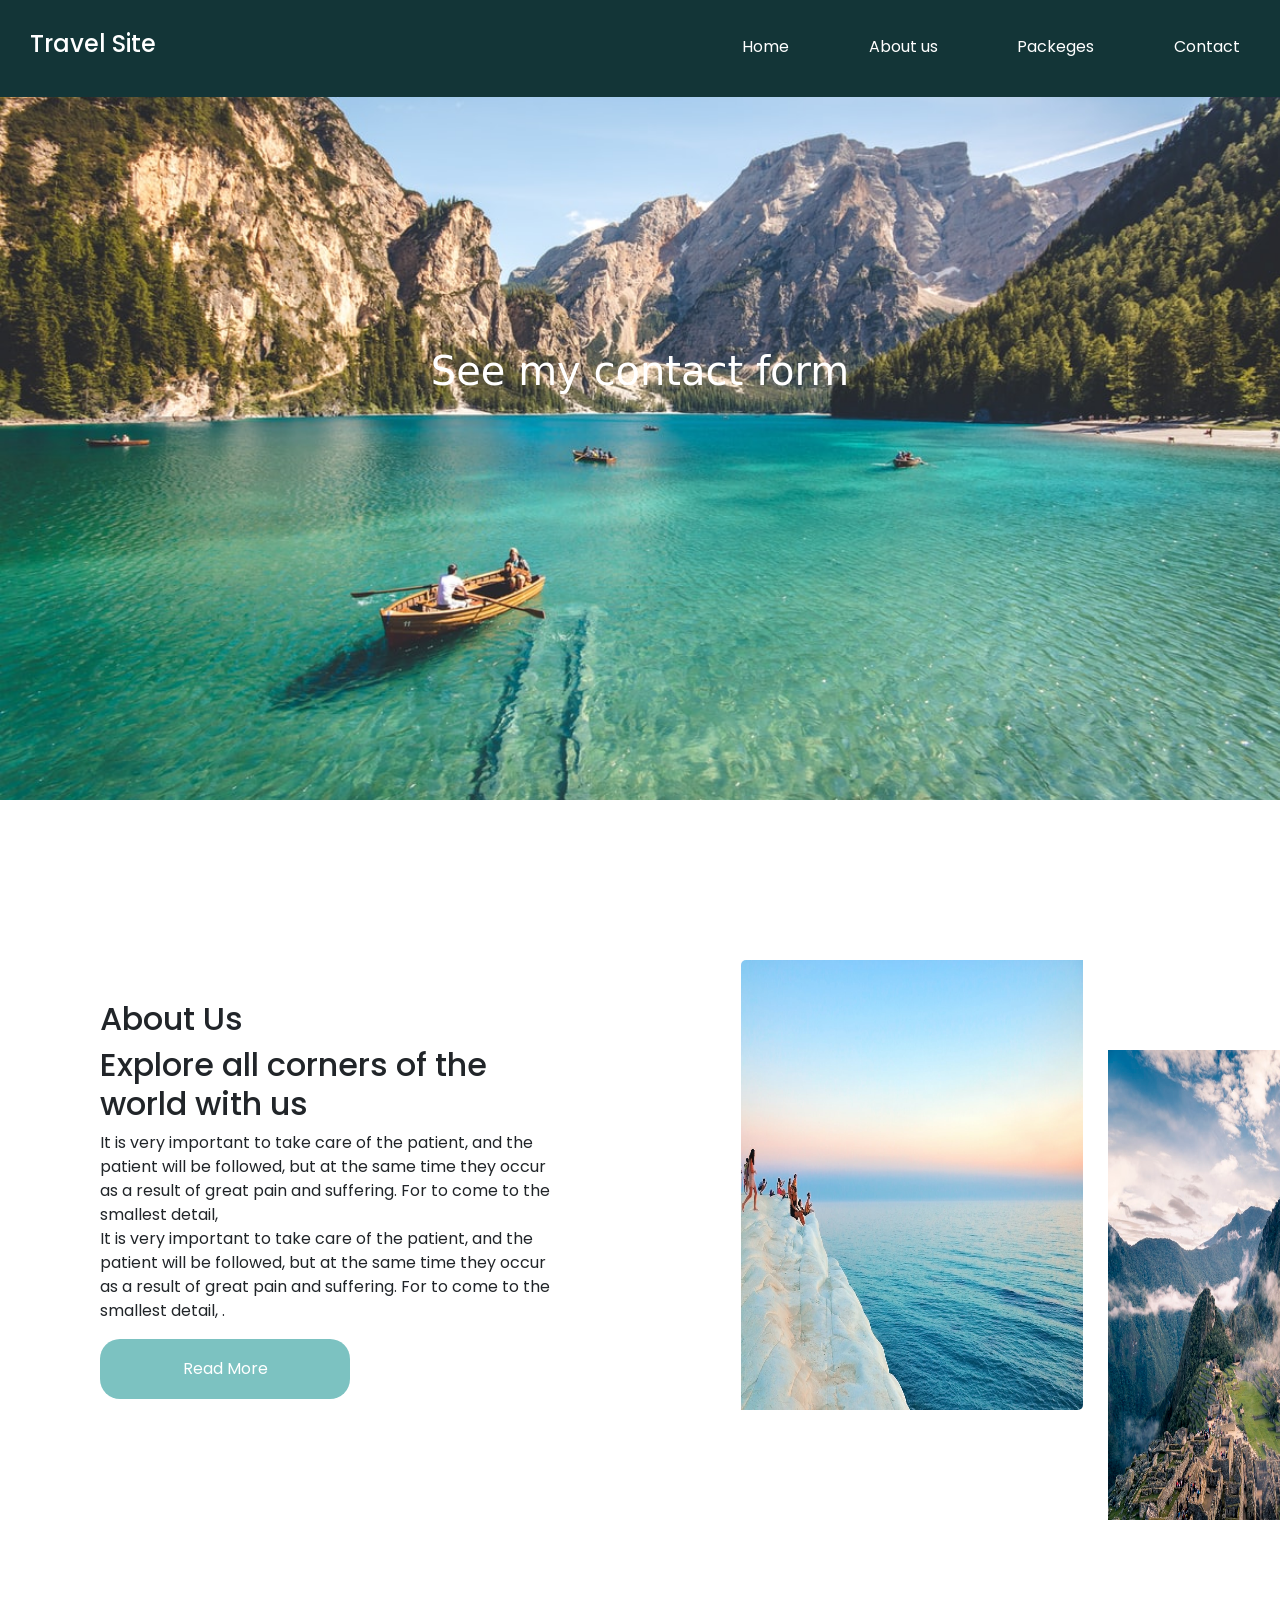
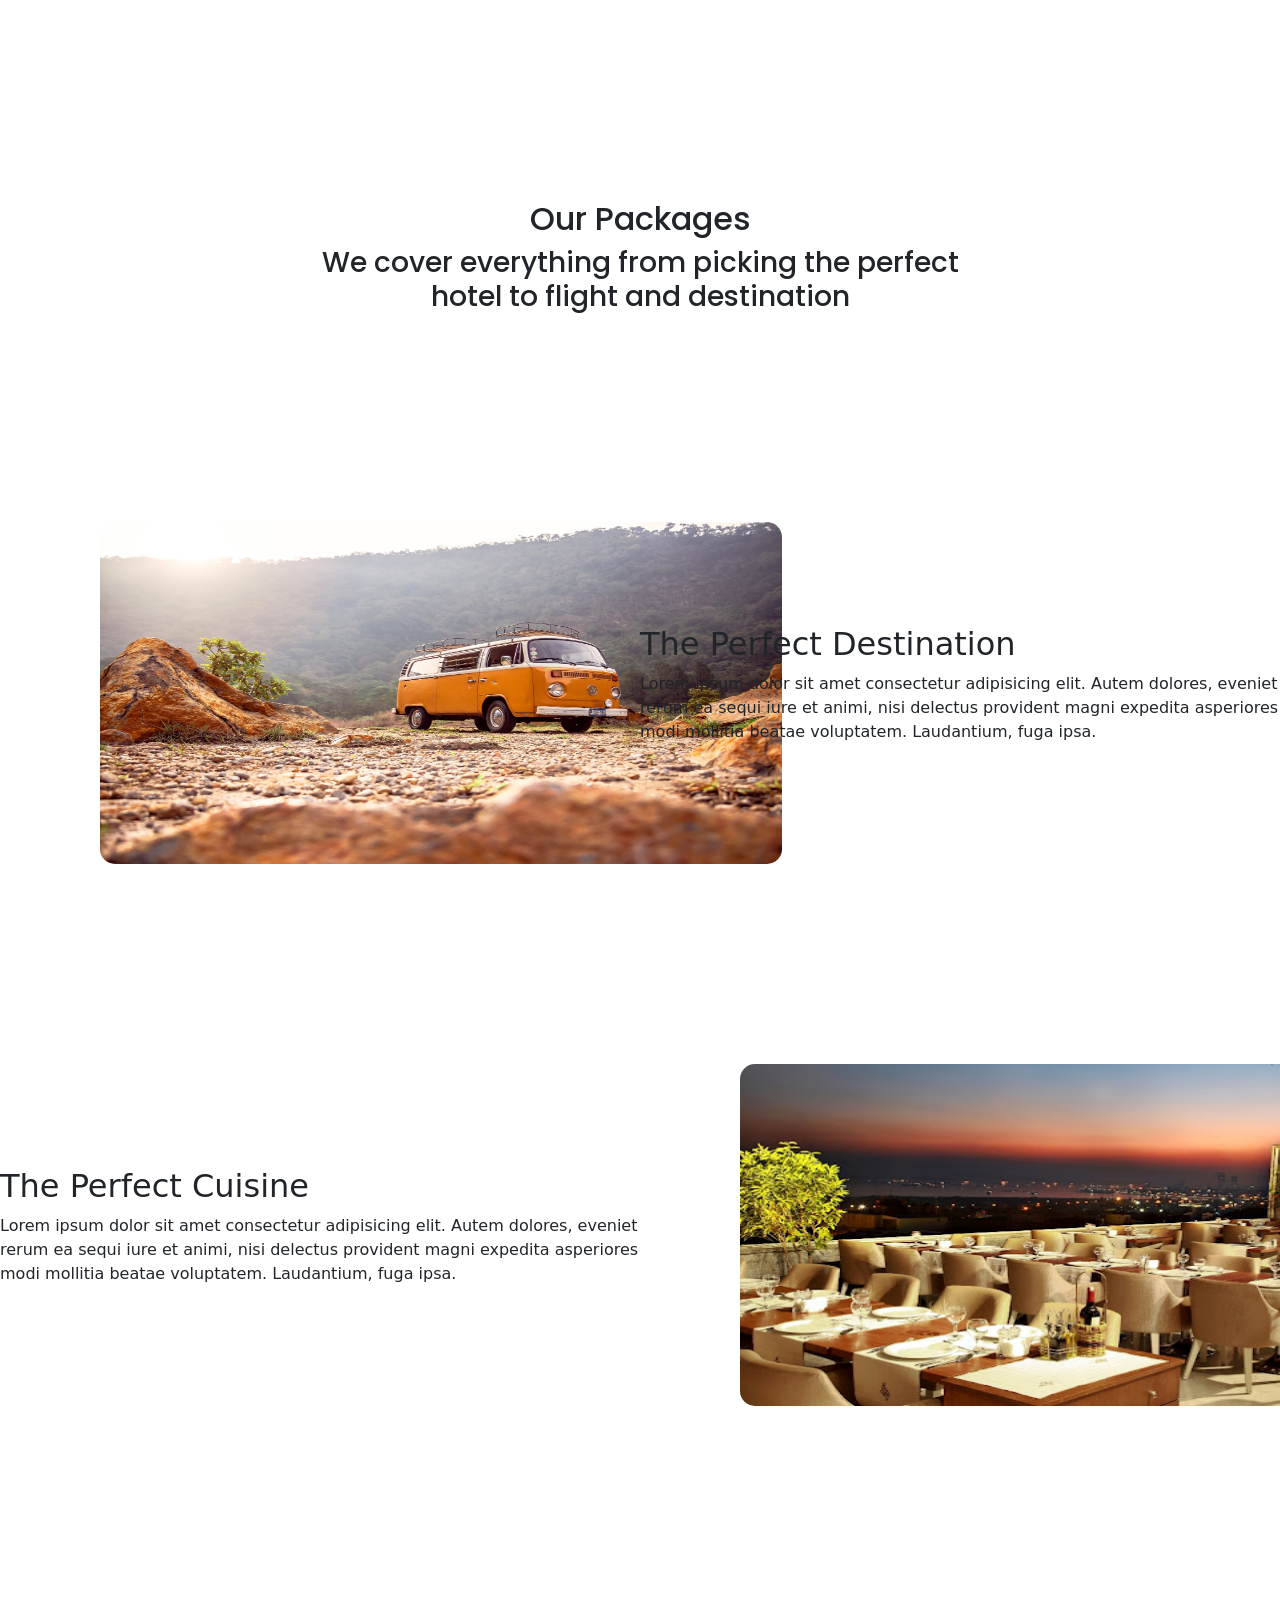
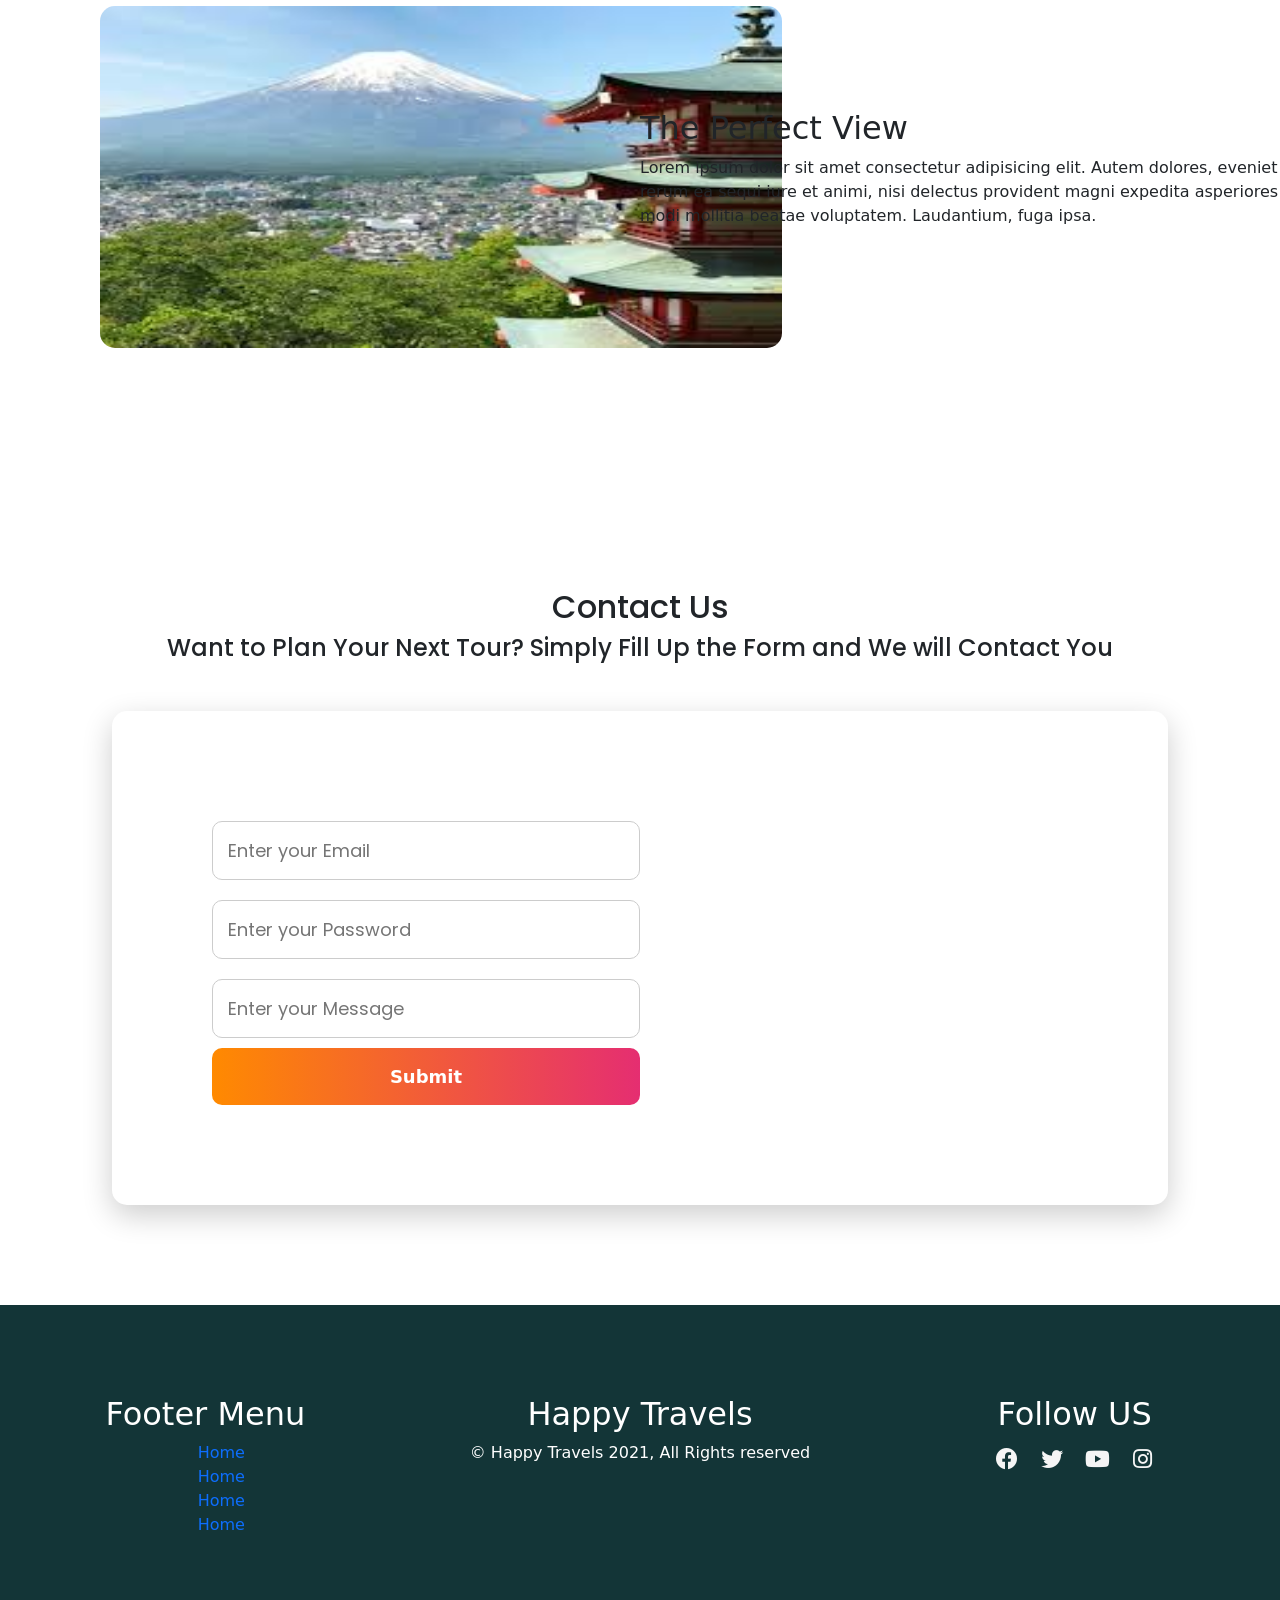
<file: index.html>
<!DOCTYPE html>
<html lang="en">

<head>
    <meta charset="UTF-8">
    <meta name="viewport" content="width=device-width, initial-scale=1.0">
    <title>Traveling world with us</title>
    <link rel="stylesheet" href="style.css">
    <link href="https://cdn.jsdelivr.net/npm/bootstrap@5.3.3/dist/css/bootstrap.min.css" rel="stylesheet"
        integrity="sha384-QWTKZyjpPEjISv5WaRU9OFeRpok6YctnYmDr5pNlyT2bRjXh0JMhjY6hW+ALEwIH" crossorigin="anonymous">
    <link href="https://fonts.googleapis.com/css2?family=Poppins:wght@400;500;600;700&display=swap" rel="stylesheet">
    <link rel="stylesheet" href="https://cdnjs.cloudflare.com/ajax/libs/font-awesome/5.15.4/css/all.min.css">

</head>

<body>

    <!---------------------------Header Area------------------->
    <header>
        <div class="heroArea">
            <div class="navigation">
                <div class="logoArea">
                    <h4>Travel Site</h4>
                </div>
                <div class="menu">
                    <nav>
                        <ul>
                            <li><a href="">Home</a></li>
                            <li><a href="">About us</a></li>
                            <li><a href="">Packeges</a></li>
                            <li><a href="">Contact</a></li>
                        </ul>
                    </nav>
                </div>
            </div>


            <!-- <img src="images/travels.jpg" alt="" srcset=""> -->
            <div class="heroContent">
                <h1>See my contact form</h1>
            </div>



        </div>

    </header>


    <!----------------------About Section ------------------>
    <section class="aboutArea">
        <div class="contentArea">
            <h2>About Us</h2>
            <h2>Explore all corners of
                the world with us</h2>
            <p>It is very important to take care of the patient, and the patient will be followed, but at the same time
                they occur as a result of great pain and suffering. For to come to the smallest detail, <br>

                It is very important to take care of the patient, and the patient will be followed, but at the same time
                they occur as a result of great pain and suffering. For to come to the smallest detail, .</p>
            <button class="aboutBtn">Read More</button>
        </div>
        <div class="imageArea">
            <img src="images/travels1.jpg" alt="" srcset="" class="img1">
            <img src="images/travels2.jpg" alt="" srcset="" class="img2">
        </div>

    </section>

    <!---------------packages Sectio ------------------>
    <section class="packages">
        <div class="packegesheader">
            <h2>Our Packages</h3>
                <h3>We cover everything from picking the perfect <br>
                    hotel to flight and destination</h4>
        </div>

        <div class="packageItem">
            <div class="itemimage">
                <img src="images/bus.jpeg" alt="" srcset="">
            </div>
            <div class="packageItemContent">
                <h2>The Perfect Destination</h2>
                <p>Lorem ipsum dolor sit amet consectetur adipisicing elit. Autem dolores, eveniet rerum ea sequi iure
                    et animi, nisi delectus provident magni expedita asperiores modi mollitia beatae voluptatem.
                    Laudantium, fuga ipsa.</p>
            </div>
        </div>
        <div class="packageItem">

            <div class="packageItemContent">
                <h2>The Perfect Cuisine</h2>
                <p>Lorem ipsum dolor sit amet consectetur adipisicing elit. Autem dolores, eveniet rerum ea sequi iure
                    et animi, nisi delectus provident magni expedita asperiores modi mollitia beatae voluptatem.
                    Laudantium, fuga ipsa.</p>
            </div>
            <div class="itemimage">
                <img src="images/travels4.jpg" alt="" srcset="">
            </div>
        </div>
        <div class="packageItem">
            <div class="itemimage">
                <img src="images/travels5.jpg" alt="" srcset="">
            </div>
            <div class="packageItemContent">
                <h2>The Perfect View</h2>
                <p>Lorem ipsum dolor sit amet consectetur adipisicing elit. Autem dolores, eveniet rerum ea sequi iure
                    et animi, nisi delectus provident magni expedita asperiores modi mollitia beatae voluptatem.
                    Laudantium, fuga ipsa.</p>
            </div>
        </div>

    </section>
    <!------------------------Contact Area---------------------->
    <section class="contact">
        <div class="contactContent">
            <h2>Contact Us</h2>
            <h4>Want to Plan Your Next Tour? Simply Fill Up
                the Form and We will Contact You</h4>
        </div>
        <div class="container">
            <div class="form-container ">
                <form action="#" class="inputarea">
                    <input type="email" placeholder="Enter your Email">
                    <input type="password" placeholder="Enter your Password">
                    <input type="text" placeholder="Enter your Message">
                    <button type="submit">Submit</button>
                </form>

            </div>

        </div>
    </section>
    <!---------------------------Footer Area--------------->
    <footer>
        <section class=" footerArea">
            <div class="row footercontent">
                <div class="col-md-4 footeritem">
                    <h2>Footer Menu</h2>
                    <div class="footerMenu">
                        <ul>
                            <li><a href="">Home</a></li>
                            <li><a href="">Home</a></li>
                            <li><a href="">Home</a></li>
                            <li><a href="">Home</a></li>

                        </ul>
                    </div>
                </div>
                <div class="col-md-4 footeritem">
                    <h2>Happy Travels</h2>
                    <p>© Happy Travels 2021, All Rights reserved</p>
                </div>
                <div class="col-md-4 footeritem">
                    <h2>Follow US</h2>
                    <div class="socialicon">

                        <li><a href="https://www.facebook.com/Sharifulbillah" target="_blank"> <i
                                    class="fab fa-facebook"></i></a></li>
                        <li><a href="https://x.com/sharifulbillah" target="_blank"><i class="fab fa-twitter"></i></a>
                        </li>
                        <li><a href=""><i class="fab fa-youtube"></i></a></li>
                        <li><a href=""><i class="fab fa-instagram"></i></a></li>

                    </div>
                </div>
            </div>
        </section>

    </footer>

    <!------------Bootstrap js code------------>
    <script src="https://cdn.jsdelivr.net/npm/bootstrap@5.3.3/dist/js/bootstrap.bundle.min.js"
        integrity="sha384-YvpcrYf0tY3lHB60NNkmXc5s9fDVZLESaAA55NDzOxhy9GkcIdslK1eN7N6jIeHz"
        crossorigin="anonymous"></script>
</body>

</html>
</file>
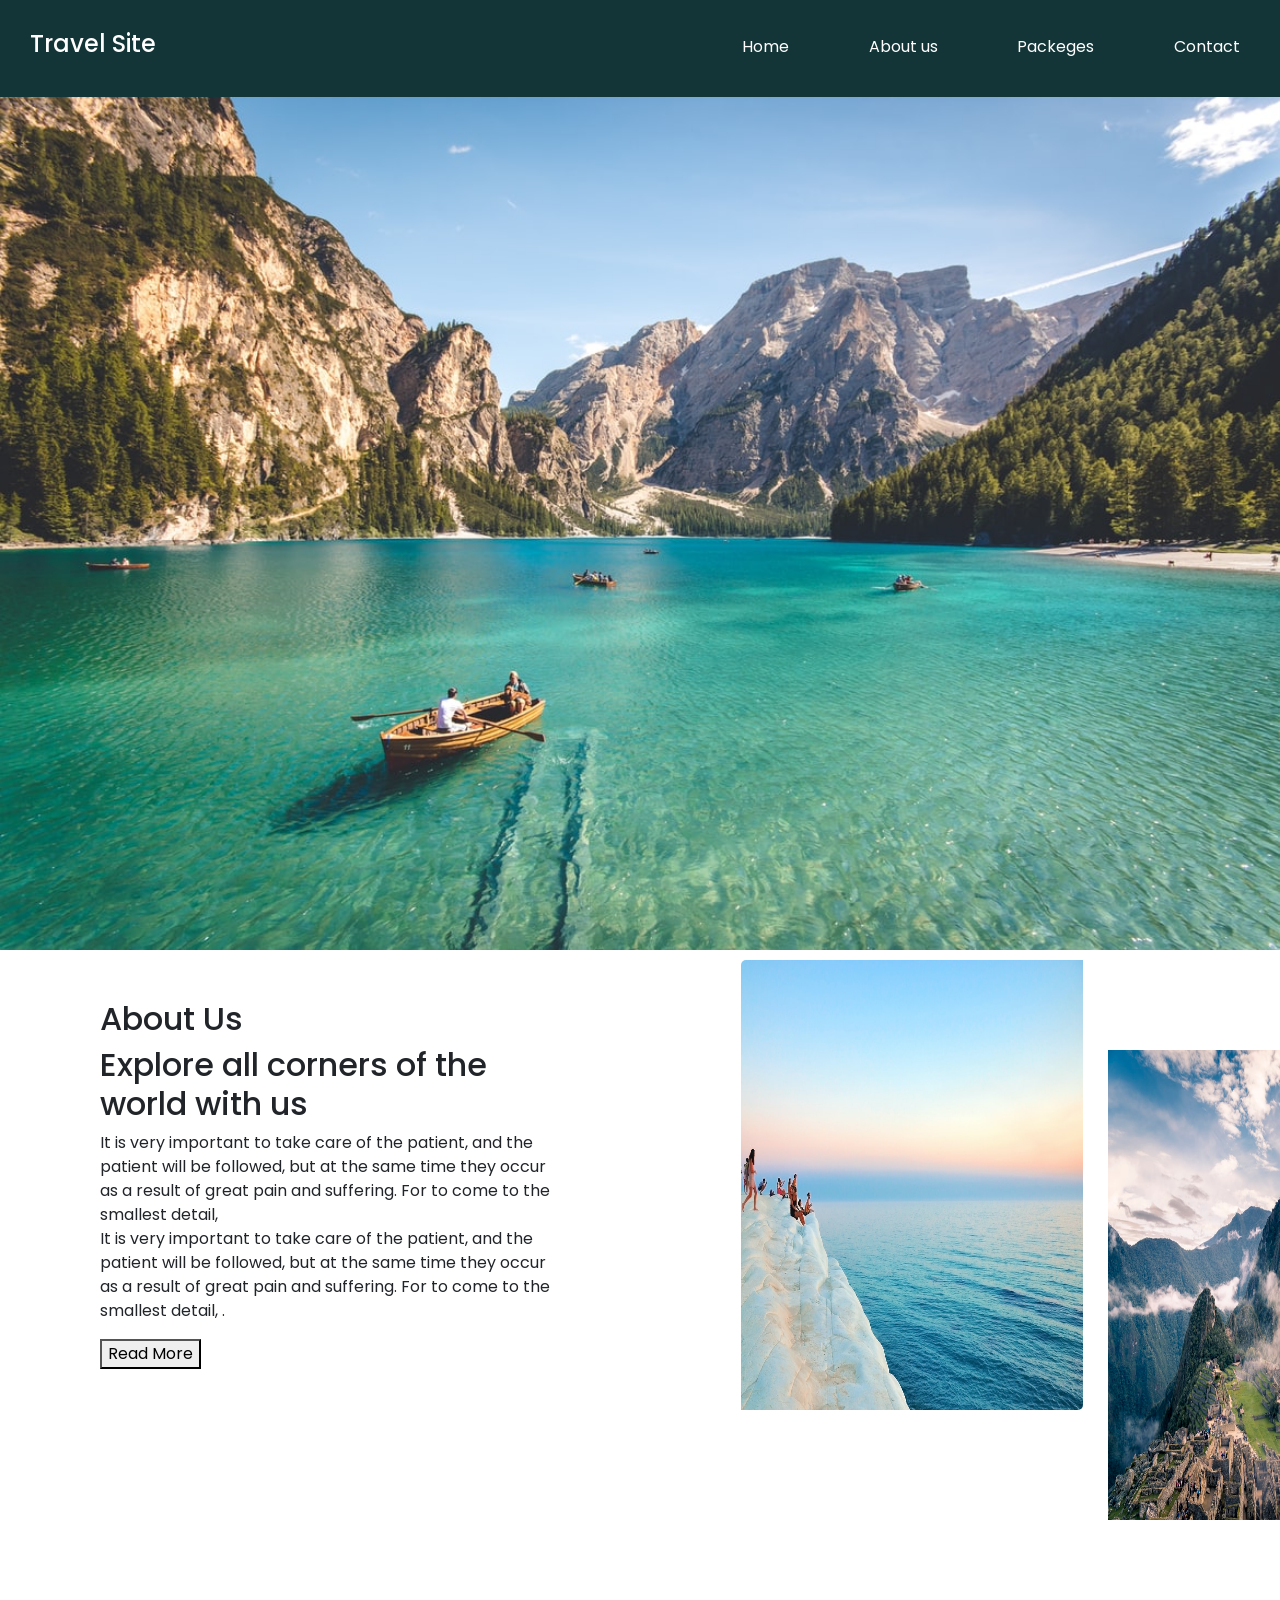
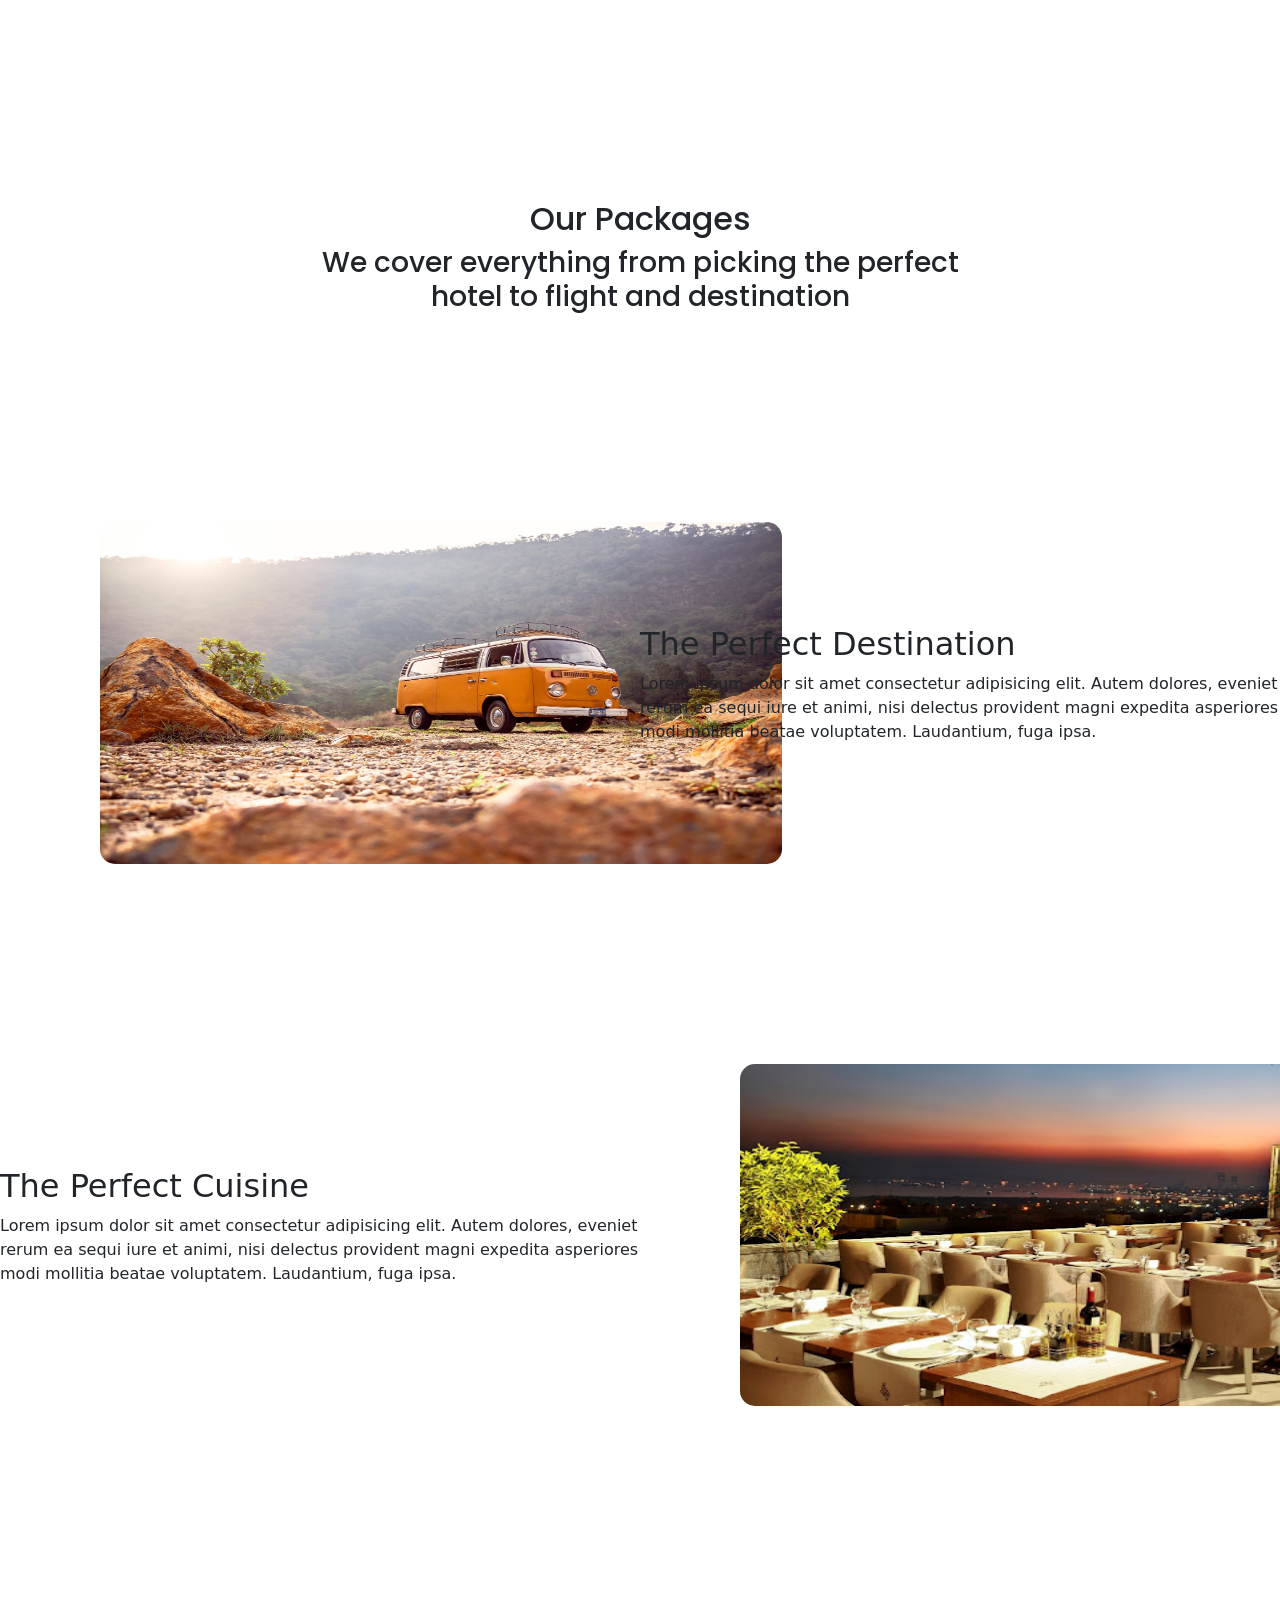
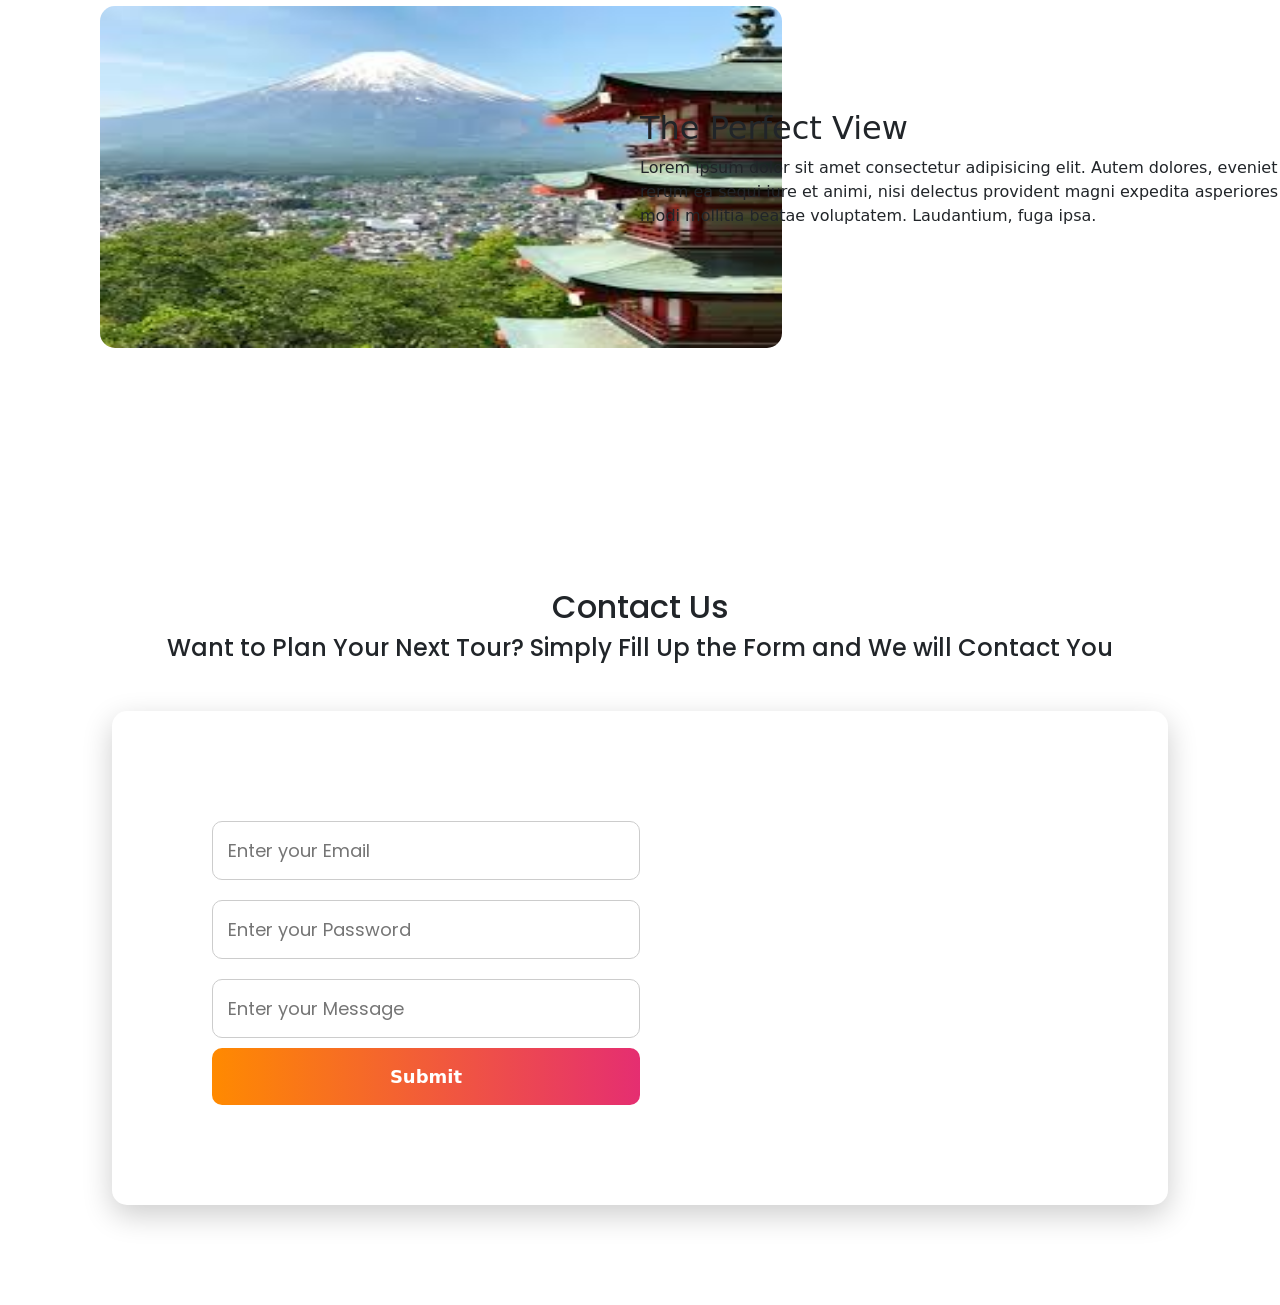
<file: home.html>
<!DOCTYPE html>
<html lang="en">

<head>
    <meta charset="UTF-8">
    <meta name="viewport" content="width=device-width, initial-scale=1.0">
    <title>Traveling world with us</title>
    <link rel="stylesheet" href="style.css">
    <link href="https://cdn.jsdelivr.net/npm/bootstrap@5.3.3/dist/css/bootstrap.min.css" rel="stylesheet"
        integrity="sha384-QWTKZyjpPEjISv5WaRU9OFeRpok6YctnYmDr5pNlyT2bRjXh0JMhjY6hW+ALEwIH" crossorigin="anonymous">
    <link href="https://fonts.googleapis.com/css2?family=Poppins:wght@400;500;600;700&display=swap" rel="stylesheet">

</head>

<body>

    <!---------------------------Header Area------------------->
    <header>
        <div class="heroArea">
            <div class="banner">


                <div class="navigation">
                    <div class="logoArea">
                        <h4>Travel Site</h4>
                    </div>
                    <div class="menu">
                        <nav>
                            <ul>
                                <li><a href="">Home</a></li>
                                <li><a href="">About us</a></li>
                                <li><a href="">Packeges</a></li>
                                <li><a href="">Contact</a></li>
                            </ul>
                        </nav>
                    </div>
                </div>
                <img src="images/travels.jpg" alt="" srcset="">

            </div>
        </div>

    </header>


    <!----------------------About Section ------------------>
    <section class="aboutArea">
        <div class="contentArea">
            <h2>About Us</h2>
            <h2>Explore all corners of
                the world with us</h2>
            <p>It is very important to take care of the patient, and the patient will be followed, but at the same time
                they occur as a result of great pain and suffering. For to come to the smallest detail, <br>

                It is very important to take care of the patient, and the patient will be followed, but at the same time
                they occur as a result of great pain and suffering. For to come to the smallest detail, .</p>
            <button>Read More</button>
        </div>
        <div class="imageArea">
            <img src="images/travels1.jpg" alt="" srcset="" class="img1">
            <img src="images/travels2.jpg" alt="" srcset="" class="img2">
        </div>

    </section>

    <!---------------packages Sectio ------------------>
    <section class="packages">
        <div class="packegesheader">
            <h2>Our Packages</h3>
                <h3>We cover everything from picking the perfect <br>
                    hotel to flight and destination</h4>
        </div>

        <div class="packageItem">
            <div class="itemimage">
                <img src="images/bus.jpeg" alt="" srcset="">
            </div>
            <div class="packageItemContent">
                <h2>The Perfect Destination</h2>
                <p>Lorem ipsum dolor sit amet consectetur adipisicing elit. Autem dolores, eveniet rerum ea sequi iure
                    et animi, nisi delectus provident magni expedita asperiores modi mollitia beatae voluptatem.
                    Laudantium, fuga ipsa.</p>
            </div>
        </div>
        <div class="packageItem">
            
            <div class="packageItemContent">
                <h2>The Perfect Cuisine</h2>
                <p>Lorem ipsum dolor sit amet consectetur adipisicing elit. Autem dolores, eveniet rerum ea sequi iure
                    et animi, nisi delectus provident magni expedita asperiores modi mollitia beatae voluptatem.
                    Laudantium, fuga ipsa.</p>
            </div>
            <div class="itemimage">
                <img src="images/travels4.jpg" alt="" srcset="">
            </div>
        </div>
        <div class="packageItem">
            <div class="itemimage">
                <img src="images/travels5.jpg" alt="" srcset="">
            </div>
            <div class="packageItemContent">
                <h2>The Perfect View</h2>
                <p>Lorem ipsum dolor sit amet consectetur adipisicing elit. Autem dolores, eveniet rerum ea sequi iure
                    et animi, nisi delectus provident magni expedita asperiores modi mollitia beatae voluptatem.
                    Laudantium, fuga ipsa.</p>
            </div>
        </div>
        
    </section>
    <!------------------------Contact Area---------------------->
    <section class="contact">
        <div class="contactContent">
            <h2>Contact Us</h2>
            <h4>Want to Plan Your Next Tour? Simply Fill Up
                the Form and We will Contact You</h4>
        </div>
        <div class="container">
            <div class="form-container ">
                <div class="">
                    <form action="#" class="inputarea">
                        <input type="email" placeholder="Enter your Email">
                        <input type="password" placeholder="Enter your Password">
                        <input type="text" placeholder="Enter your Message">
                        <button type="submit">Submit</button>
                    </form>
                </div>
            </div>
            
        </div>
    </section>

    <footer>

    </footer>

    <!------------Bootstrap js code------------>
    <script src="https://cdn.jsdelivr.net/npm/bootstrap@5.3.3/dist/js/bootstrap.bundle.min.js"
        integrity="sha384-YvpcrYf0tY3lHB60NNkmXc5s9fDVZLESaAA55NDzOxhy9GkcIdslK1eN7N6jIeHz"
        crossorigin="anonymous"></script>
</body>

</html>
</file>
<file: style.css>
/* header area Style */

body{
    font-family: 'poppins', sans-serif;
}
* {
    box-sizing: border-box;
}

.navigation {
    display: flex;
    width: 100%;
    background-color: rgb(19, 53, 55);
    margin-top: 0px;
    align-items: baseline;
    position: sticky;
}
.heroContent{
    text-align: center;
    margin-top: 250px;
    font-size: 65px;
    font-weight: 700px;
    position: relative;
}

.logoArea {
    width: 50%;
    color: white;
    margin: 30px;
    font-family: 'poppins', sans-serif;
}

.menu {
    width: 50%;
}

.menu ul {
    display: flex;
    justify-content: space-around;

}

.menu ul li {
    list-style: none;
    padding: 18px;
}

.menu ul li a {
    color: white;
    font-family: 'poppins', sans-serif;
    text-decoration: none;
    transition: color 0.3s;
}

.menu ul li a:hover {
    color: black;
}

.heroArea {
    background: url(images/travels.jpg);
    background-repeat: no-repeat;
    background-position: center;
    background-size: cover; 
    width: 100%;
    height: 800px;
    margin-bottom: 100px;
    color: white;
    background-repeat: no-repeat;
    background-position: center;
    background-size: cover;
}

/* .banner {

} */


/* .banner img {
    width: 100%;
    height: 100%;
} */


/* about us area style */

.aboutArea {
    width: 100%;
    height: 800px;
    min-height: 800px;
    margin: 0px;
    padding: 0px;
    display: flex;
}

.contentArea {
    width: 100%;
    padding: 100px;
    font-family: 'poppins', sans-serif;

}

.imageArea {
    width: 100%;
    position: relative;
    margin-left: 25px;
    padding: 50px;
}

.img1 {
    width: 362px;
    border: none;
    border-radius: 15px 0 15px 0;
    padding: 10px;
    height: 470px;
}

.img2 {
    position: absolute;
    width: 362px;
    height: 470px;
    top: 150px;
    padding-left: 15px;

}

img {
    width: 100%;
    overflow-clip-margin: content-box;
    overflow: clip;
}

.aboutBtn {
    width: 250px;
    height: 60px;
    border-radius: 20px;
    background-color: #7cc2c1;
    color: white;
    border: none;

}

.aboutBtn:hover {
    transition: 1s;
    transform: scale(1.15);
    box-shadow: 0 5px 15px rgba(0, 0, 0, 0.3);
}

/* package area style  */

.packages {
    width: 100%;
    height: auto;
}

.packegesheader {
    text-align: center;
    font-family: 'poppins', sans-serif;
    padding: 100px;
}

.packageItem {
    display: flex;
}

.itemimage {
    width: 50%;
    padding: 100px;
}

.itemimage img {
    width: 682px;
    height: 342px;
    border-radius: 15px;
}

.packageItemContent {
    width: 50%;
    display: flex;
    flex-direction: column;
    justify-content: center;
}

/* contact area Style  */

.contact {
    width: 100%;
    min-height: auto;
    padding: 100px;
}

.contactContent {
    text-align: center;
    font-family: 'poppins', sans-serif;
    margin: 20px;
    padding: 20px;
}

.form-container {
    background: white;
    padding: 100px;
    border-radius: 15px;
    box-shadow: 0 10px 30px rgba(0, 0, 0, 0.2);
    text-align: center;
    width: 100%;
    justify-content: center;

}

.inputarea {
    width: 50%;
    text-align: center;
}

form input {
    width: 100%;
    padding: 15px;
    margin: 10px 0;
    border: 1px solid #ccc;
    border-radius: 10px;
    font-size: 18px;
    box-sizing: border-box;
    font-family: 'poppins', sans-serif;
}

/* Fancy Button */
form button {
    width: 100%;
    padding: 15px;
    background: linear-gradient(90deg, #ff8a00, #e52e71);
    /* Fancy gradient */
    border: none;
    border-radius: 10px;
    color: white;
    font-size: 18px;
    font-weight: bold;
    cursor: pointer;
    transition: transform 0.2s, box-shadow 0.2s;
}

/* Button Hover Effect */
form button:hover {
    transform: scale(1.05);
    box-shadow: 0 5px 15px rgba(0, 0, 0, 0.3);
}

/* 
footer style 
*/
.footerArea {
    width: 100%;
    background: rgb(19, 53, 55);
    color: white;
    height: 400px;
    min-width: 400px;
    text-align: center;
    margin: auto;
}

.footercontent {
    padding-top: 40px;
}
.footeritem{
    padding-top: 50px;
}

.footerMenu ul {
    display: block;

}

.footerMenu ul li {
    list-style: none;
}

.footerMenu ul li a {
    text-decoration: none;

}

.socialicon ul {
    display: flex;
    text-align: center;
}

.socialicon li {
    list-style: none;
    display: inline-block;
    width: 40px;
    height: 40px;
    color: wheat;
    margin-top: 2px;
    border-radius: 5px;
    font-size: 22px;


}

/* .socialicon li:hover {
    color: #676c23;
    box-shadow: 8px 8px 15px -2px black;
} */

.socialicon li a {
    color: #f5f5f5;
    justify-items: baseline;

}
.socialicon li a:hover {
   
    color: #421442;
    box-shadow: 8px 8px 15px -2px black;

}

.
</file>
